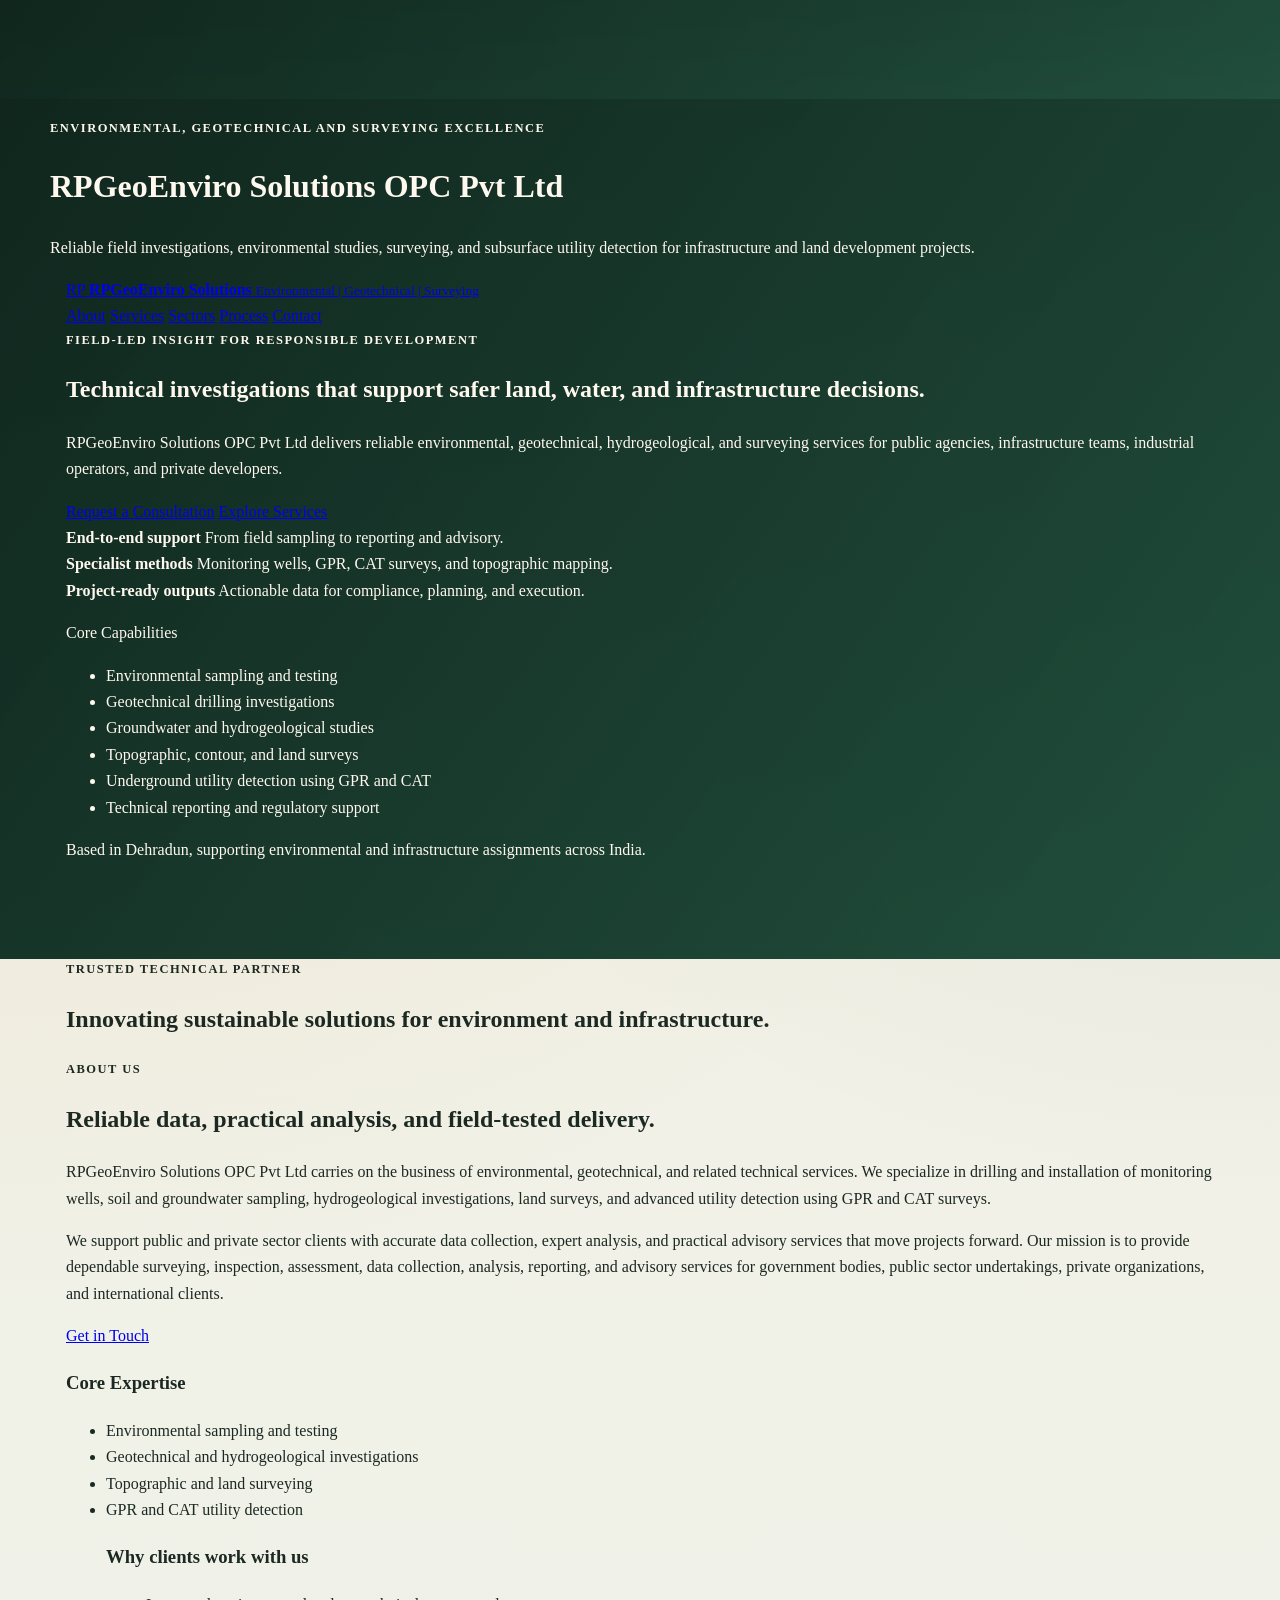
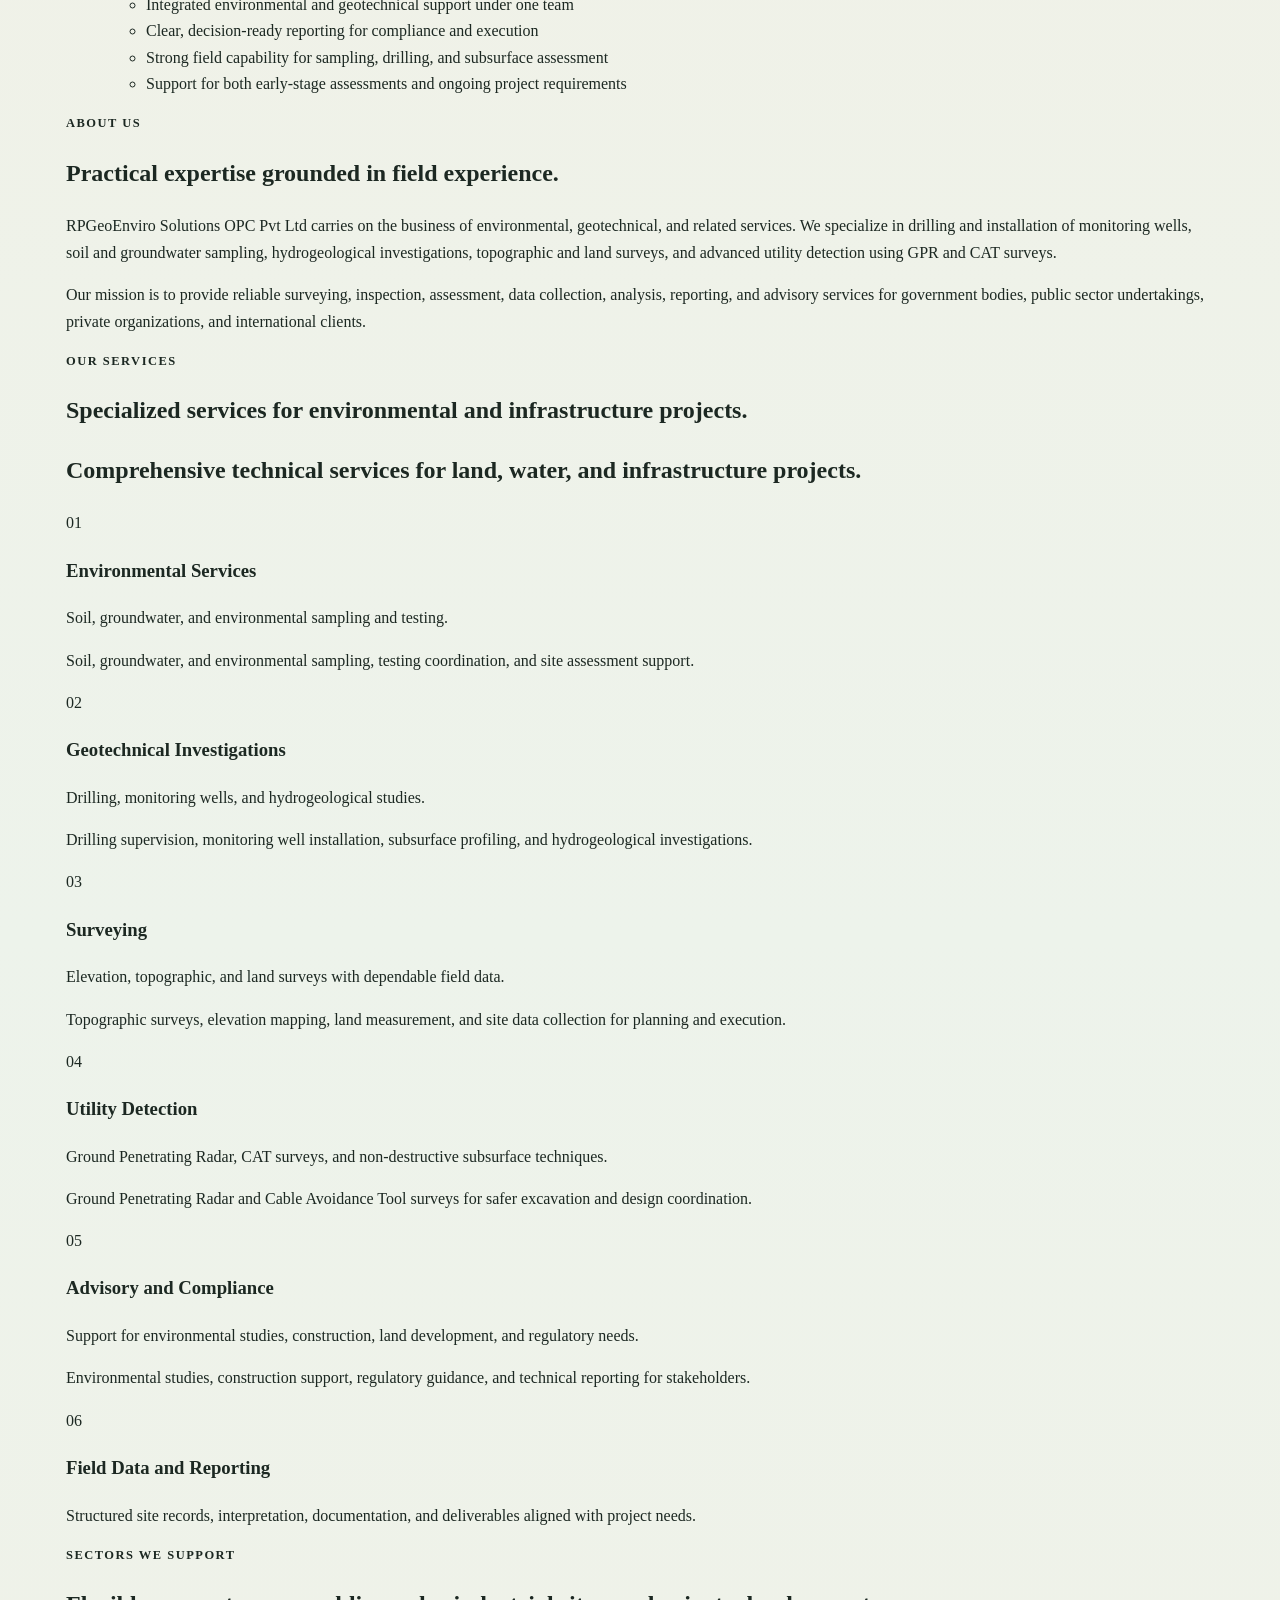
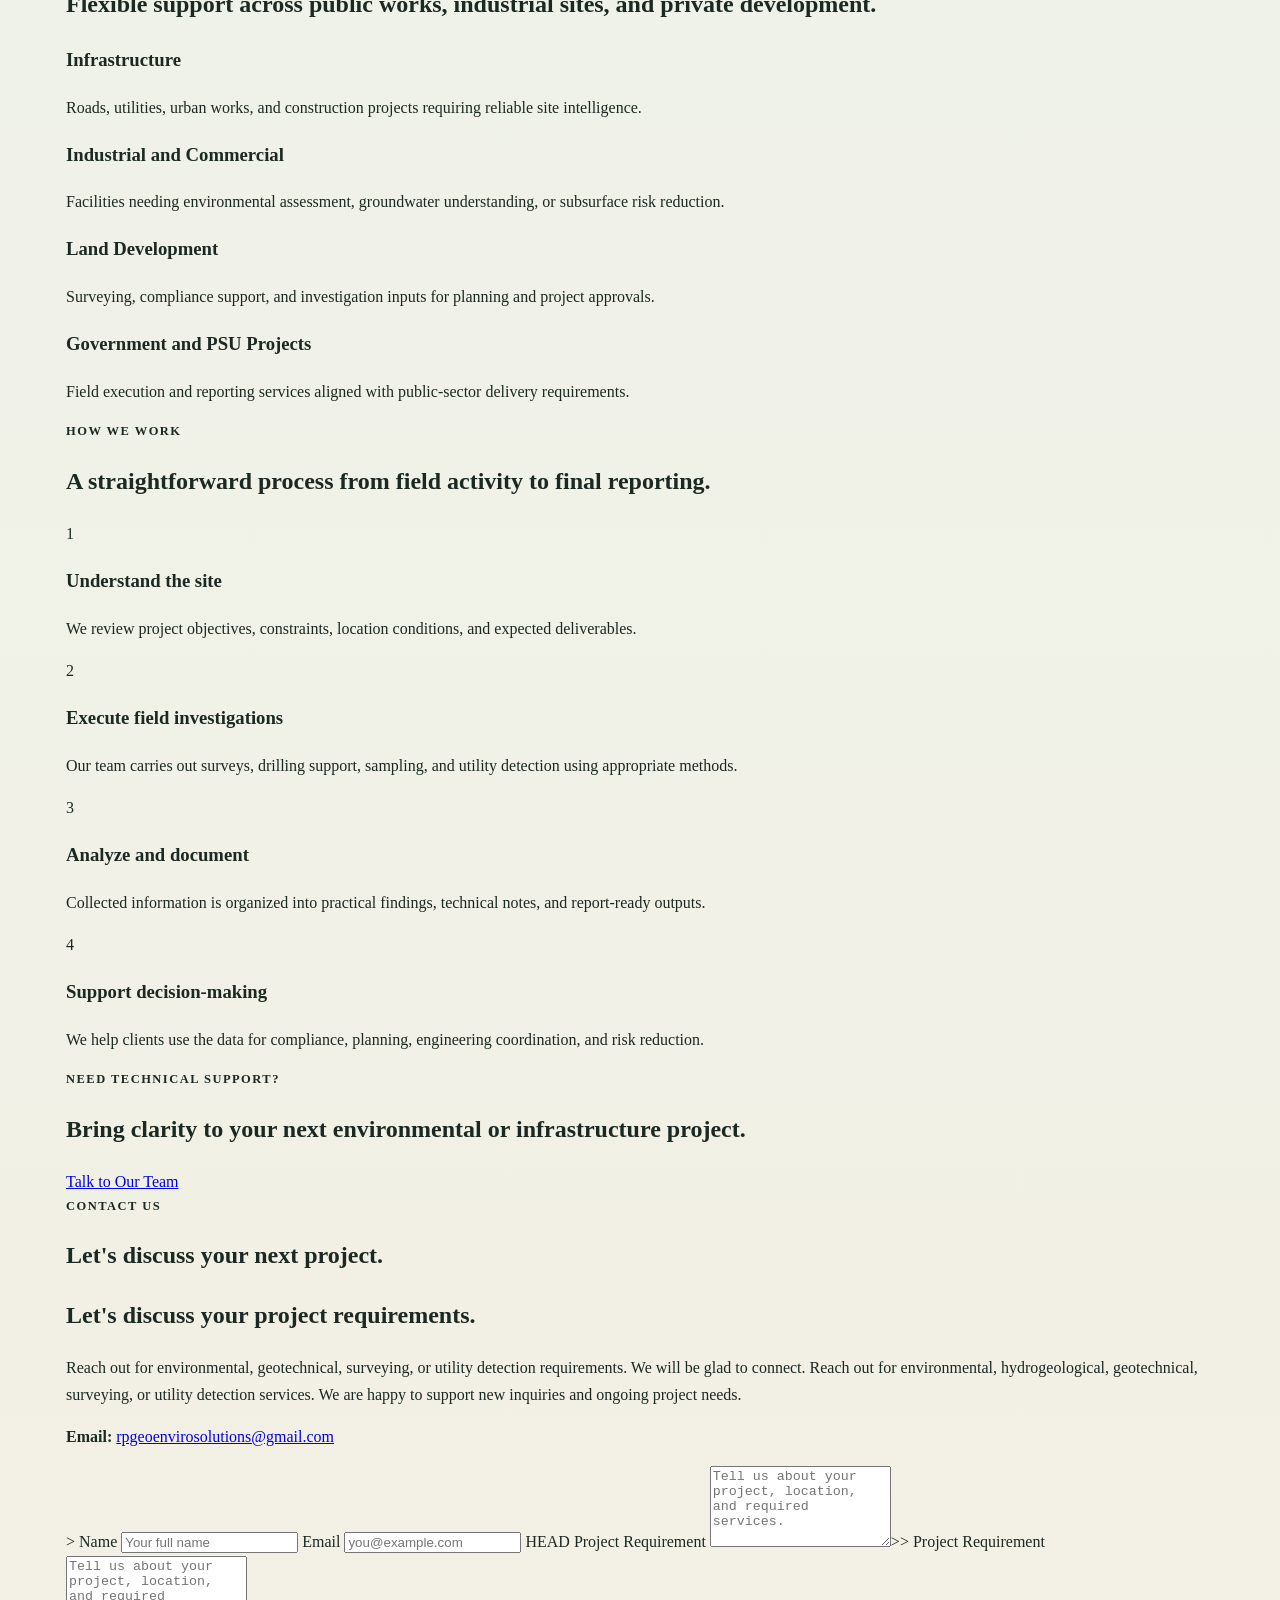
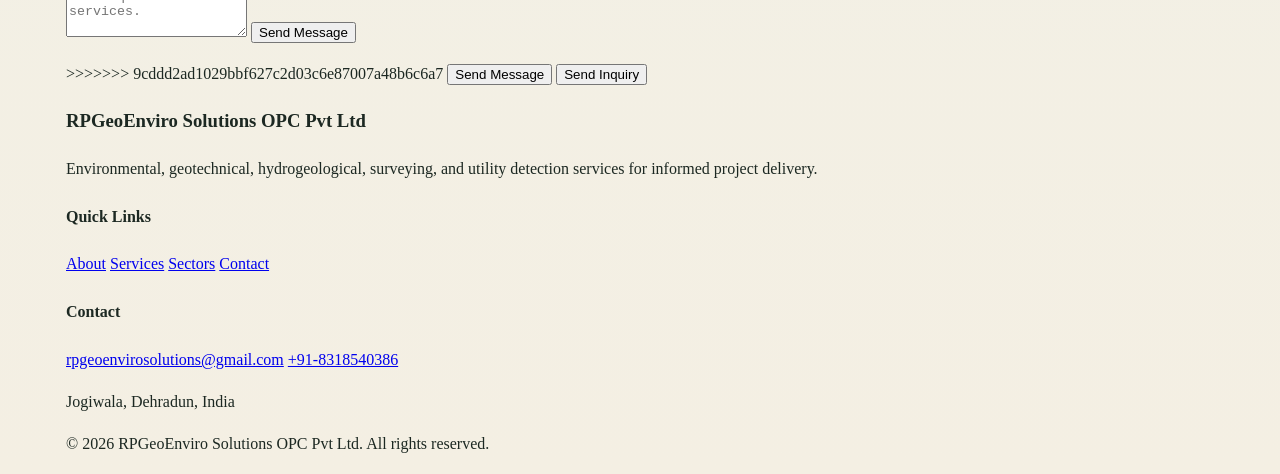
<file: index.html>
<meta charset="UTF-8">
  <meta name="viewport" content="width=device-width, initial-scale=1.0">
  <title>RPGeoEnviro Solutions Pvt Ltd</title>
  <meta
    name="description"
    content="RPGeoEnviro Solutions Pvt Ltd provides environmental, geotechnical, surveying, hydrogeological, and utility detection services across infrastructure and land development projects."
  >
  <link rel="stylesheet" href="styles.css">
</head>
<body>
  <header class="site-header">
  <!-- existing header content -->

  
  
</header>

  <header class="site-header">
    <div class="container">
      <p class="eyebrow">Environmental, Geotechnical and Surveying Excellence</p>
      <h1>RPGeoEnviro Solutions OPC Pvt Ltd</h1>
      <p class="intro">
        Reliable field investigations, environmental studies, surveying, and subsurface
        utility detection for infrastructure and land development projects.
      </p>
      <nav class="site-nav">
    <div class="container topbar">
      <a class="brand" href="#home">
        <span class="brand-mark">RP</span>
        <span class="brand-text">
          <strong>RPGeoEnviro Solutions</strong>
          <small>Environmental | Geotechnical | Surveying</small>
        </span>
      </a>
      <nav class="site-nav" aria-label="Main navigation">
        <a href="#about">About</a>
        <a href="#services">Services</a>
        <a href="#sectors">Sectors</a>
        <a href="#process">Process</a>
        <a href="#contact">Contact</a>
      </nav>
    </div>

    <div id="home" class="container hero-grid">
      <div class="hero-copy">
        <p class="eyebrow">Field-led insight for responsible development</p>
        <h1>Technical investigations that support safer land, water, and infrastructure decisions.</h1>
        <p class="intro">
          RPGeoEnviro Solutions OPC Pvt Ltd delivers reliable environmental, geotechnical,
          hydrogeological, and surveying services for public agencies, infrastructure teams,
          industrial operators, and private developers.
        </p>
        <div class="hero-actions">
          <a class="button" href="#contact">Request a Consultation</a>
          <a class="text-link" href="#services">Explore Services</a>
        </div>

        <div class="hero-stats">
          <article>
            <strong>End-to-end support</strong>
            <span>From field sampling to reporting and advisory.</span>
          </article>
          <article>
            <strong>Specialist methods</strong>
            <span>Monitoring wells, GPR, CAT surveys, and topographic mapping.</span>
          </article>
          <article>
            <strong>Project-ready outputs</strong>
            <span>Actionable data for compliance, planning, and execution.</span>
          </article>
        </div>
      </div>

      <aside class="hero-panel">
        <p class="panel-label">Core Capabilities</p>
        <ul class="check-list">
          <li>Environmental sampling and testing</li>
          <li>Geotechnical drilling investigations</li>
          <li>Groundwater and hydrogeological studies</li>
          <li>Topographic, contour, and land surveys</li>
          <li>Underground utility detection using GPR and CAT</li>
          <li>Technical reporting and regulatory support</li>
        </ul>
        <div class="panel-note">
          <p>Based in Dehradun, supporting environmental and infrastructure assignments across India.</p>
        </div>
      </aside>
    </div>
  </header>

  <main>
    <section class="hero">
      <div class="container hero-grid">
    <section id="about" class="content-section">
      <div class="container split-layout">
        <div>
          <p class="section-tag">Trusted Technical Partner</p>
          <h2>Innovating sustainable solutions for environment and infrastructure.</h2>
          <p class="section-tag">About Us</p>
          <h2>Reliable data, practical analysis, and field-tested delivery.</h2>
          <p>
            RPGeoEnviro Solutions OPC Pvt Ltd carries on the business of environmental,
            geotechnical, and related technical services. We specialize in drilling and
            installation of monitoring wells, soil and groundwater sampling, hydrogeological
            investigations, land surveys, and advanced utility detection using GPR and CAT surveys.
          </p>
          <p>
            We support public and private sector clients with accurate data collection,
            expert analysis, and practical advisory services that move projects forward.
            Our mission is to provide dependable surveying, inspection, assessment, data collection,
            analysis, reporting, and advisory services for government bodies, public sector undertakings,
            private organizations, and international clients.
          </p>
          <a class="button" href="#contact">Get in Touch</a>
        </div>
        <div class="hero-card">
          <h3>Core Expertise</h3>
          <ul>
            <li>Environmental sampling and testing</li>
            <li>Geotechnical and hydrogeological investigations</li>
            <li>Topographic and land surveying</li>
            <li>GPR and CAT utility detection</li>

        <div class="info-card">
          <h3>Why clients work with us</h3>
          <ul class="plain-list">
            <li>Integrated environmental and geotechnical support under one team</li>
            <li>Clear, decision-ready reporting for compliance and execution</li>
            <li>Strong field capability for sampling, drilling, and subsurface assessment</li>
            <li>Support for both early-stage assessments and ongoing project requirements</li>
          </ul>
        </div>
      </div>
    </section>

    <section id="about" class="content-section">
      <div class="container">
        <p class="section-tag">About Us</p>
        <h2>Practical expertise grounded in field experience.</h2>
        <p>
          RPGeoEnviro Solutions OPC Pvt Ltd carries on the business of environmental,
          geotechnical, and related services. We specialize in drilling and installation
          of monitoring wells, soil and groundwater sampling, hydrogeological
          investigations, topographic and land surveys, and advanced utility detection
          using GPR and CAT surveys.
        </p>
        <p>
          Our mission is to provide reliable surveying, inspection, assessment, data
          collection, analysis, reporting, and advisory services for government bodies,
          public sector undertakings, private organizations, and international clients.
        </p>
      </div>
    </section>

    <section id="services" class="content-section alt-section">
      <div class="container">
        <p class="section-tag">Our Services</p>
        <h2>Specialized services for environmental and infrastructure projects.</h2>
        <h2>Comprehensive technical services for land, water, and infrastructure projects.</h2>
        <div class="service-grid">
          <article class="service-card">
            <span class="card-number">01</span>
            <h3>Environmental Services</h3>
            <p>Soil, groundwater, and environmental sampling and testing.</p>
            <p>Soil, groundwater, and environmental sampling, testing coordination, and site assessment support.</p>
          </article>
          <article class="service-card">
            <span class="card-number">02</span>
            <h3>Geotechnical Investigations</h3>
            <p>Drilling, monitoring wells, and hydrogeological studies.</p>
            <p>Drilling supervision, monitoring well installation, subsurface profiling, and hydrogeological investigations.</p>
          </article>
          <article class="service-card">
            <span class="card-number">03</span>
            <h3>Surveying</h3>
            <p>Elevation, topographic, and land surveys with dependable field data.</p>
            <p>Topographic surveys, elevation mapping, land measurement, and site data collection for planning and execution.</p>
          </article>
          <article class="service-card">
            <span class="card-number">04</span>
            <h3>Utility Detection</h3>
            <p>Ground Penetrating Radar, CAT surveys, and non-destructive subsurface techniques.</p>
            <p>Ground Penetrating Radar and Cable Avoidance Tool surveys for safer excavation and design coordination.</p>
          </article>
          <article class="service-card">
            <span class="card-number">05</span>
            <h3>Advisory and Compliance</h3>
            <p>Support for environmental studies, construction, land development, and regulatory needs.</p>
            <p>Environmental studies, construction support, regulatory guidance, and technical reporting for stakeholders.</p>
          </article>
          <article class="service-card">
            <span class="card-number">06</span>
            <h3>Field Data and Reporting</h3>
            <p>Structured site records, interpretation, documentation, and deliverables aligned with project needs.</p>
          </article>
        </div>
      </div>
    </section>

    <section id="contact" class="content-section">
    <section id="sectors" class="content-section">
      <div class="container">
        <p class="section-tag">Sectors We Support</p>
        <h2>Flexible support across public works, industrial sites, and private development.</h2>
        <div class="sector-grid">
          <article class="sector-card">
            <h3>Infrastructure</h3>
            <p>Roads, utilities, urban works, and construction projects requiring reliable site intelligence.</p>
          </article>
          <article class="sector-card">
            <h3>Industrial and Commercial</h3>
            <p>Facilities needing environmental assessment, groundwater understanding, or subsurface risk reduction.</p>
          </article>
          <article class="sector-card">
            <h3>Land Development</h3>
            <p>Surveying, compliance support, and investigation inputs for planning and project approvals.</p>
          </article>
          <article class="sector-card">
            <h3>Government and PSU Projects</h3>
            <p>Field execution and reporting services aligned with public-sector delivery requirements.</p>
          </article>
        </div>
      </div>
    </section>

    <section id="process" class="content-section dark-section">
      <div class="container">
        <p class="section-tag">How We Work</p>
        <h2>A straightforward process from field activity to final reporting.</h2>
        <div class="process-grid">
          <article class="process-step">
            <span>1</span>
            <h3>Understand the site</h3>
            <p>We review project objectives, constraints, location conditions, and expected deliverables.</p>
          </article>
          <article class="process-step">
            <span>2</span>
            <h3>Execute field investigations</h3>
            <p>Our team carries out surveys, drilling support, sampling, and utility detection using appropriate methods.</p>
          </article>
          <article class="process-step">
            <span>3</span>
            <h3>Analyze and document</h3>
            <p>Collected information is organized into practical findings, technical notes, and report-ready outputs.</p>
          </article>
          <article class="process-step">
            <span>4</span>
            <h3>Support decision-making</h3>
            <p>We help clients use the data for compliance, planning, engineering coordination, and risk reduction.</p>
          </article>
        </div>
      </div>
    </section>

    <section class="content-section">
      <div class="container cta-banner">
        <div>
          <p class="section-tag">Need Technical Support?</p>
          <h2>Bring clarity to your next environmental or infrastructure project.</h2>
        </div>
        <a class="button" href="#contact">Talk to Our Team</a>
      </div>
    </section>

    <section id="contact" class="content-section contact-section">
      <div class="container contact-grid">
        <div>
          <p class="section-tag">Contact Us</p>
          <h2>Let's discuss your next project.</h2>
          <h2>Let's discuss your project requirements.</h2>
          <p>
            Reach out for environmental, geotechnical, surveying, or utility detection
            requirements. We will be glad to connect.
            Reach out for environmental, hydrogeological, geotechnical, surveying, or utility
            detection services. We are happy to support new inquiries and ongoing project needs.
          </p>
          <div class="contact-details">
            <p><strong>Email:</strong> <a href="mailto:rpgeoenvirosolutions@gmail.com">rpgeoenvirosolutions@gmail.com</a></p>

        <form action="https://formspree.io/f/xaeynazw" method="POST" class="contact-form">
>
         <form action="https://formspree.io/f/abcdxyz" method="POST" class="contact-form">
  <label for="name">Name</label>
  <input type="text" id="name" name="name" placeholder="Your full name" required>

  <label for="email">Email</label>
  <input type="email" id="email" name="email" placeholder="you@example.com" required>
HEAD

  <label for="message">Project Requirement</label>
  <textarea id="message" name="message" rows="5" placeholder="Tell us about your project, location, and required services." required></textarea>>>


  <label for="message">Project Requirement</label>
  <textarea id="message" name="message" rows="5" placeholder="Tell us about your project, location, and required services." required></textarea>

  <button type="submit">Send Message</button>
</form>

>>>>>>> 9cddd2ad1029bbf627c2d03c6e87007a48b6c6a7

          <button type="submit">Send Message</button>
          <button type="submit">Send Inquiry</button>
        </form>
      </div>
    </section>
  </main>

  <footer class="site-footer">
    <div class="container">
    <div class="container footer-grid">
      <div>
        <h3>RPGeoEnviro Solutions OPC Pvt Ltd</h3>
        <p>
          Environmental, geotechnical, hydrogeological, surveying, and utility detection
          services for informed project delivery.
        </p>
      </div>
      <div>
        <h4>Quick Links</h4>
        <a href="#about">About</a>
        <a href="#services">Services</a>
        <a href="#sectors">Sectors</a>
        <a href="#contact">Contact</a>
      </div>
      <div>
        <h4>Contact</h4>
        <a href="mailto:rpgeoenvirosolutions@gmail.com">rpgeoenvirosolutions@gmail.com</a>
        <a href="tel:+918318540386">+91-8318540386</a>
        <p>Jogiwala, Dehradun, India</p>
      </div>
    </div>
    <div class="container footer-bottom">
      <p>&copy; 2026 RPGeoEnviro Solutions OPC Pvt Ltd. All rights reserved.</p>
    </div>
  </footer>
</file>
<file: styles.css>
:root {
  --bg: #f4f1e8;
  --surface: #fffdf8;
  --surface-alt: #e8efe7;
  --text: #1f2a24;
  --muted: #526056;
  --primary: #275d46;
  --primary-dark: #16382b;
  --accent: #c67c2f;
  --border: #d9ded3;
  --shadow: 0 18px 40px rgba(22, 56, 43, 0.12);
  --bg: #f2eee3;
  --surface: rgba(255, 251, 243, 0.9);
  --surface-strong: #fffaf0;
  --surface-soft: rgba(237, 244, 236, 0.92);
  --text: #1c2822;
  --muted: #5b685f;
  --primary: #214f3d;
  --primary-dark: #10261d;
  --secondary: #d08a3d;
  --secondary-dark: #ab6d2c;
  --line: rgba(28, 40, 34, 0.1);
  --shadow: 0 24px 60px rgba(16, 38, 29, 0.12);
  --radius-lg: 28px;
  --radius-md: 20px;
}

* {

body {
  margin: 0;
  font-family: "Segoe UI", Tahoma, Geneva, Verdana, sans-serif;
  background:
    radial-gradient(circle at top left, rgba(198, 124, 47, 0.14), transparent 28%),
    linear-gradient(180deg, #f6f1e6 0%, #edf3ea 100%);
  font-family: Georgia, "Times New Roman", serif;
  color: var(--text);
  line-height: 1.6;
  line-height: 1.65;
  background:
    radial-gradient(circle at top left, rgba(208, 138, 61, 0.16), transparent 24%),
    radial-gradient(circle at top right, rgba(33, 79, 61, 0.14), transparent 22%),
    linear-gradient(180deg, #f4efe3 0%, #edf3eb 48%, #f4efe3 100%);
}

img {
  max-width: 100%;
}

a {
}

.container {
  width: min(1100px, calc(100% - 2rem));
  width: min(1180px, calc(100% - 2rem));
  margin: 0 auto;
}

.site-header {
  padding: 2rem 0 3rem;
  background: linear-gradient(135deg, rgba(39, 93, 70, 0.96), rgba(22, 56, 43, 0.92));
  color: #fff;
  position: relative;
  overflow: hidden;
  padding: 1.2rem 0 5rem;
  background:
    linear-gradient(125deg, rgba(16, 38, 29, 0.96), rgba(33, 79, 61, 0.9)),
    linear-gradient(180deg, #10261d, #214f3d);
  color: #fff8ef;
}

.eyebrow,
.section-tag {
  margin: 0 0 0.75rem;
  text-transform: uppercase;
  letter-spacing: 0.12em;
  font-size: 0.78rem;
  font-weight: 700;
.site-header::after {
  content: "";
  position: absolute;
  inset: auto -10% -140px auto;
  width: 380px;
  height: 380px;
  border-radius: 50%;
  background: radial-gradient(circle, rgba(208, 138, 61, 0.25), transparent 68%);
  pointer-events: none;
}

.topbar {
  display: flex;
  align-items: center;
  justify-content: space-between;
  gap: 1.2rem;
  padding-bottom: 3rem;
}

.brand {
  display: inline-flex;
  align-items: center;
  gap: 0.9rem;
  text-decoration: none;
}

.site-header h1,
.content-section h2,
.hero h2 {
  margin: 0;
  line-height: 1.15;
.brand-mark {
  display: grid;
  place-items: center;
  width: 52px;
  height: 52px;
  border-radius: 16px;
  background: linear-gradient(135deg, var(--secondary), #f1c27d);
  color: var(--primary-dark);
  font-weight: 700;
  font-size: 1.1rem;
  letter-spacing: 0.06em;
}

.site-header h1 {
  max-width: 12ch;
  font-size: clamp(2.3rem, 5vw, 4.6rem);
.brand-text {
  display: flex;
  flex-direction: column;
  gap: 0.15rem;
}

.intro {
  max-width: 700px;
  margin: 1rem 0 0;
  color: rgba(255, 255, 255, 0.86);
.brand-text strong {
  font-size: 1.05rem;
}

.brand-text small {
  color: rgba(255, 248, 239, 0.76);
  font-family: "Segoe UI", Tahoma, Geneva, Verdana, sans-serif;
}

.site-nav {
  display: flex;
  flex-wrap: wrap;
  gap: 1rem;
  margin-top: 1.5rem;
  gap: 1.25rem;
  font-family: "Segoe UI", Tahoma, Geneva, Verdana, sans-serif;
}

.site-nav a {
  text-decoration: none;
  color: rgba(255, 248, 239, 0.88);
  padding-bottom: 0.2rem;
  border-bottom: 2px solid transparent;
}

.site-nav a:hover,
.site-nav a:focus-visible {
  border-color: var(--accent);
  border-color: var(--secondary);
}

.hero,
.content-section {
  padding: 4.5rem 0;
}

.hero-grid,
.contact-grid {
.hero-grid {
  display: grid;
  grid-template-columns: minmax(0, 1.35fr) minmax(320px, 0.85fr);
  gap: 2rem;
  align-items: start;
  align-items: center;
}

.hero-grid {
  grid-template-columns: 1.4fr 0.9fr;
.eyebrow,
.section-tag,
.panel-label {
  margin: 0 0 0.8rem;
  text-transform: uppercase;
  letter-spacing: 0.16em;
  font-size: 0.78rem;
  font-family: "Segoe UI", Tahoma, Geneva, Verdana, sans-serif;
  font-weight: 700;
}

.hero h2 {
.eyebrow,
.panel-label {
  color: #f2c78e;
}

.hero-copy h1,
.content-section h2,
.cta-banner h2 {
  margin: 0;
  line-height: 1.08;
}

.hero-copy h1 {
  max-width: 12ch;
  font-size: clamp(2rem, 4vw, 3.6rem);
  margin-bottom: 1rem;
  font-size: clamp(2.8rem, 5vw, 5.4rem);
}

.intro {
  max-width: 62ch;
  margin: 1.4rem 0 0;
  color: rgba(255, 248, 239, 0.82);
  font-size: 1.08rem;
  font-family: "Segoe UI", Tahoma, Geneva, Verdana, sans-serif;
}

.hero p {
  max-width: 60ch;
  color: var(--muted);
.hero-actions {
  display: flex;
  flex-wrap: wrap;
  align-items: center;
  gap: 1rem;
  margin: 2rem 0 2.4rem;
}

.button,
button {
  display: inline-block;
  display: inline-flex;
  align-items: center;
  justify-content: center;
  padding: 0.95rem 1.5rem;
  border: 0;
  border-radius: 999px;
  padding: 0.9rem 1.4rem;
  background: var(--accent);
  color: #fff;
  background: linear-gradient(135deg, var(--secondary), #e6af6d);
  color: #17271f;
  font-weight: 700;
  font-family: "Segoe UI", Tahoma, Geneva, Verdana, sans-serif;
  text-decoration: none;
  cursor: pointer;
  transition: transform 0.2s ease, box-shadow 0.2s ease, background 0.2s ease;
  box-shadow: 0 14px 30px rgba(208, 138, 61, 0.28);
}

.button:hover,
.button:focus-visible,
button:hover,
button:focus-visible {
  background: #af6a22;
  transform: translateY(-1px);
  box-shadow: 0 10px 24px rgba(175, 106, 34, 0.25);
  transform: translateY(-2px);
  background: linear-gradient(135deg, #e0a35b, var(--secondary-dark));
}

.text-link {
  color: #fff8ef;
  text-decoration: none;
  font-family: "Segoe UI", Tahoma, Geneva, Verdana, sans-serif;
  border-bottom: 1px solid rgba(255, 248, 239, 0.5);
}

.hero-card,
.hero-stats {
  display: grid;
  grid-template-columns: repeat(3, minmax(0, 1fr));
  gap: 1rem;
}

.hero-stats article,
.hero-panel,
.info-card,
.service-card,
.contact-form {
  background: var(--surface);
  border: 1px solid var(--border);
  border-radius: 24px;
.sector-card,
.process-step,
.contact-form,
.cta-banner {
  border: 1px solid var(--line);
  border-radius: var(--radius-lg);
  box-shadow: var(--shadow);
}

.hero-card {
.hero-stats article {
  padding: 1.15rem;
  background: rgba(255, 248, 239, 0.08);
  backdrop-filter: blur(6px);
}

.hero-stats strong {
  display: block;
  margin-bottom: 0.4rem;
  font-size: 1rem;
}

.hero-stats span {
  color: rgba(255, 248, 239, 0.74);
  font-size: 0.95rem;
  font-family: "Segoe UI", Tahoma, Geneva, Verdana, sans-serif;
}

.hero-panel {
  padding: 1.6rem;
  background: rgba(255, 250, 240, 0.08);
  backdrop-filter: blur(12px);
}

.check-list,
.plain-list {
  margin: 0;
  padding-left: 1.15rem;
}

.check-list li,
.plain-list li {
  margin: 0.75rem 0;
}

.panel-note {
  margin-top: 1.4rem;
  padding-top: 1rem;
  border-top: 1px solid rgba(255, 248, 239, 0.16);
  color: rgba(255, 248, 239, 0.78);
  font-family: "Segoe UI", Tahoma, Geneva, Verdana, sans-serif;
}

.content-section {
  padding: 5rem 0;
}

.content-section h2 {
  max-width: 14ch;
  font-size: clamp(2rem, 3.6vw, 3.4rem);
}

.section-tag {
  color: var(--primary);
}

.content-section p,
.service-card p,
.sector-card p,
.process-step p,
.contact-form,
.site-footer,
.hero-panel,
.info-card {
  font-family: "Segoe UI", Tahoma, Geneva, Verdana, sans-serif;
}

.split-layout {
  display: grid;
  grid-template-columns: minmax(0, 1.2fr) minmax(280px, 0.8fr);
  gap: 2rem;
  align-items: start;
}

.info-card {
  padding: 1.6rem;
  background: var(--surface);
}

.hero-card h3 {
.info-card h3,
.service-card h3,
.sector-card h3,
.process-step h3,
.site-footer h3,
.site-footer h4 {
  margin-top: 0;
}

.hero-card ul {
  margin: 1rem 0 0;
  padding-left: 1.1rem;
.alt-section {
  background: linear-gradient(180deg, rgba(233, 240, 232, 0.85), rgba(244, 239, 227, 0.92));
}

.alt-section {
  background: rgba(232, 239, 231, 0.7);
.service-grid,
.sector-grid,
.process-grid,
.contact-grid,
.footer-grid {
  display: grid;
  gap: 1.4rem;
}

.service-grid {
  display: grid;
  grid-template-columns: repeat(2, minmax(0, 1fr));
  gap: 1.25rem;
  margin-top: 1.75rem;
  grid-template-columns: repeat(3, minmax(0, 1fr));
  margin-top: 2rem;
}

.service-card {
  padding: 1.5rem;
  background: var(--surface-strong);
}

.card-number {
  display: inline-block;
  margin-bottom: 0.9rem;
  color: var(--secondary-dark);
  font-weight: 700;
  letter-spacing: 0.12em;
  font-family: "Segoe UI", Tahoma, Geneva, Verdana, sans-serif;
}

.sector-grid {
  grid-template-columns: repeat(4, minmax(0, 1fr));
  margin-top: 2rem;
}

.sector-card {
  padding: 1.4rem;
  background: rgba(255, 250, 240, 0.72);
}

.dark-section {
  background:
    linear-gradient(135deg, rgba(16, 38, 29, 0.98), rgba(33, 79, 61, 0.94)),
    linear-gradient(180deg, #10261d, #214f3d);
  color: #fff8ef;
}

.dark-section .section-tag {
  color: #f2c78e;
}

.dark-section h2 {
  max-width: 15ch;
}

.process-grid {
  grid-template-columns: repeat(4, minmax(0, 1fr));
  margin-top: 2rem;
}

.process-step {
  padding: 1.5rem;
  background: rgba(255, 248, 239, 0.08);
  backdrop-filter: blur(8px);
}

.service-card h3 {
  margin-top: 0;
  margin-bottom: 0.65rem;
.process-step span {
  display: inline-grid;
  place-items: center;
  width: 42px;
  height: 42px;
  border-radius: 50%;
  margin-bottom: 1rem;
  background: rgba(242, 199, 142, 0.16);
  color: #f6d8af;
  font-weight: 700;
  font-family: "Segoe UI", Tahoma, Geneva, Verdana, sans-serif;
}

.cta-banner {
  display: flex;
  align-items: center;
  justify-content: space-between;
  gap: 1.5rem;
  padding: 2rem;
  background: linear-gradient(135deg, rgba(255, 250, 240, 0.95), rgba(233, 240, 232, 0.92));
}

.contact-section {
  padding-top: 0;
}

.contact-grid {
  grid-template-columns: 1fr 1fr;
  grid-template-columns: minmax(0, 1fr) minmax(320px, 0.95fr);
  align-items: start;
}

.contact-details p {
  margin: 0.35rem 0;
  margin: 0.45rem 0;
}

.contact-form {
  padding: 1.5rem;
  padding: 1.65rem;
  background: var(--surface-strong);
}

.contact-form label {
.contact-form textarea {
  width: 100%;
  margin-bottom: 1rem;
  padding: 0.9rem 1rem;
  border: 1px solid var(--border);
  border-radius: 14px;
  padding: 0.95rem 1rem;
  border: 1px solid rgba(28, 40, 34, 0.14);
  border-radius: 16px;
  background: #fff;
  font: inherit;
  background: #fff;
}

.contact-form input:focus,
.contact-form textarea:focus {
  outline: 2px solid rgba(39, 93, 70, 0.2);
  outline: 2px solid rgba(33, 79, 61, 0.16);
  border-color: var(--primary);
}

.site-footer {
  padding: 1.4rem 0 2rem;
  color: var(--muted);
  text-align: center;
  padding: 3rem 0 1.8rem;
  background: #13271e;
  color: rgba(255, 248, 239, 0.84);
}

@media (max-width: 800px) {
.footer-grid {
  grid-template-columns: 1.4fr 0.8fr 0.8fr;
}

.site-footer a {
  display: block;
  margin: 0.45rem 0;
  text-decoration: none;
}

.footer-bottom {
  margin-top: 1.4rem;
  padding-top: 1.2rem;
  border-top: 1px solid rgba(255, 248, 239, 0.12);
}

@media (max-width: 1080px) {
  .hero-grid,
  .split-layout,
  .contact-grid,
  .footer-grid,
  .sector-grid,
  .process-grid {
    grid-template-columns: 1fr 1fr;
  }

  .service-grid {
    grid-template-columns: repeat(2, minmax(0, 1fr));
  }

  .hero-stats {
    grid-template-columns: 1fr;
  }
}

@media (max-width: 760px) {
  .topbar,
  .cta-banner {
    flex-direction: column;
    align-items: flex-start;
  }

  .hero-grid,
  .split-layout,
  .service-grid,
  .sector-grid,
  .process-grid,
  .contact-grid,
  .footer-grid {
    grid-template-columns: 1fr;
  }

  .site-header {
    padding-bottom: 2rem;
    padding-bottom: 3.4rem;
  }

  .hero,
  .content-section {
    padding: 3.2rem 0;
    padding: 3.6rem 0;
  }

  .hero-copy h1 {
    max-width: none;
  }

  .content-section h2,
  .dark-section h2 {
    max-width: none;
  }
}
.responsive-img {
  display: block;
  margin: 0 auto;   /* centers the image */
  max-width: 100%;  /* makes it shrink on small screens */
  height: auto;     /* keeps proportions */
}
</file>
